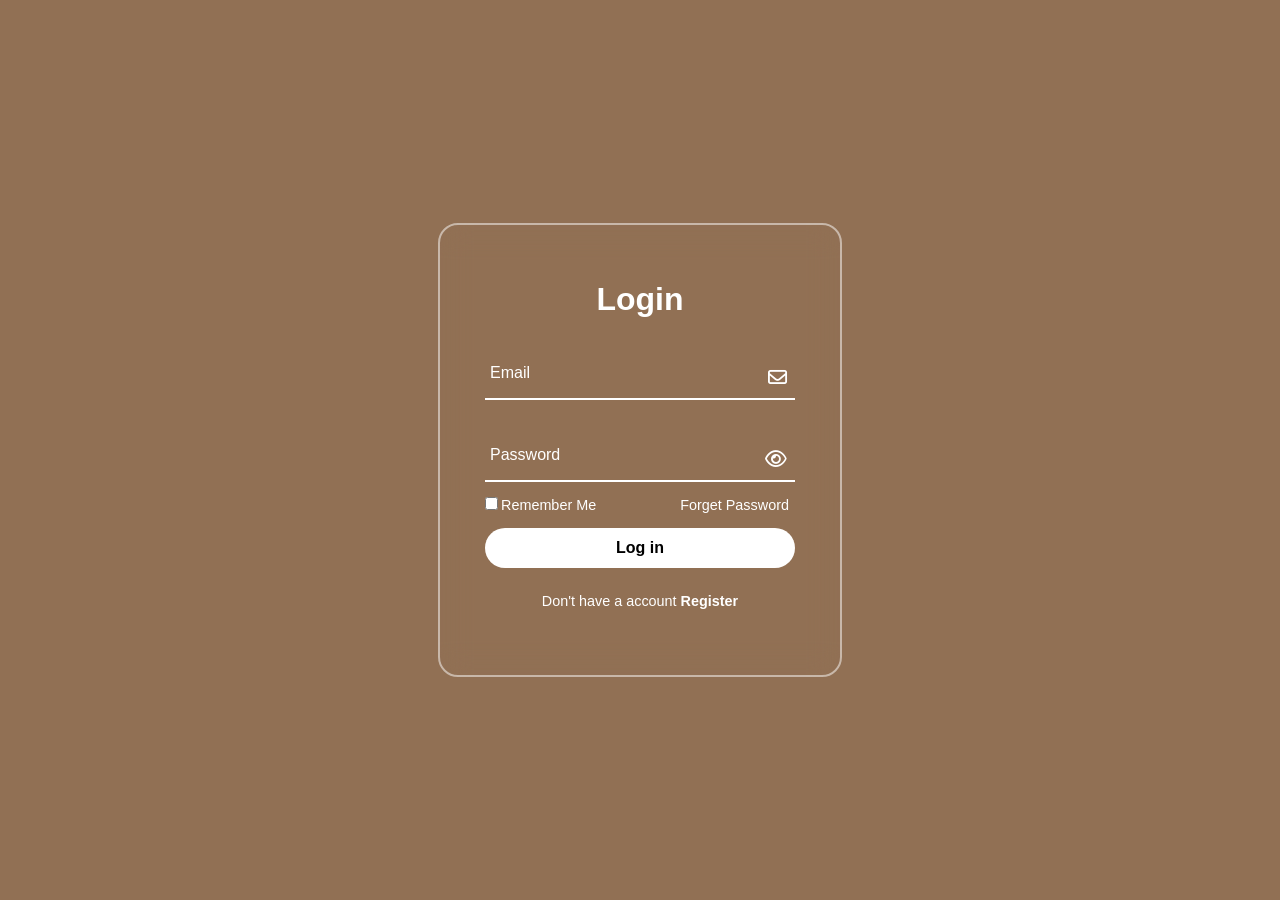
<file: login.html>
<!DOCTYPE html>
<html lang="en">
<head>
    <meta charset="UTF-8">
    <meta name="viewport" content="width=device-width, initial-scale=1.0">
    <link rel="stylesheet" href="https://cdnjs.cloudflare.com/ajax/libs/font-awesome/6.4.0/css/all.min.css">
    <title>Login Page</title>
    <link rel="stylesheet" href="login.css">
</head>
<body>
    <section>
        <div class="form-box">
            <div class="form-value">
                <form action="" id="login-form">
                    <h2>Login</h2>
                    <div class="inputbox">
                        <!-- <i class='bx bx-envelope' ></i> -->
                        <i class="fa-regular fa-envelope"></i>
                        <input type="email" id="email" autocomplete="off" required>
                        <label for="">Email</label>
                        <small>Error message</small>
                    </div>
                    <div class="inputbox">
                        <!-- <i class='bx bx-lock-open-alt'></i> -->
                        <input type="password" id="password" required>
                        <label for="password">Password</label>
                        <div class="eye-area">
                            <div class="eye-box" onclick="myLogPassword()">
                                <i class="fa-regular fa-eye" id="eye"></i>
                                <i class="fa-regular fa-eye-slash" id="eye-slash"></i>
                            </div>
                        </div>
                        <small>Error message</small>
                    </div>
                    <div class="forget">
                        <label for=""><input type="checkbox">Remember Me  
                            <a href="#">Forget Password</a>
                        </label>
                      
                    </div>
                    <button id="btn" type="submit" onclick="sub()">Log in</button>
                    <div class="register">
                        <p>Don't have a account <a href="#">Register</a></p>
                    </div>
                </form>
            </div>
        </div>
    </section>

    <script src="login.js"></script>
</body>
</html>
</file>
<file: login.css>
*{
    margin: 0;
    padding: 0;
    font-family: 'poppins',sans-serif;
}
:root{
    --danger:red;
}
section{
    display: flex;
    justify-content: center;
    align-items: center;
    min-height: 100vh;
    width: 100%;
    background: #917054;
    background-position: center;
    background-size: cover;
}
.form-box{
    position: relative;
    width: 400px;
    height: 450px;
    background: transparent;
    border: 2px solid rgba(255,255,255,0.5);
    border-radius: 20px;
    backdrop-filter: blur(15px);
    display: flex;
    justify-content: center;
    align-items: center;
}
.form-value{
    transition:.5s;
}
h2{
    font-size: 2em;
    color: #fff;
    text-align: center;
}
.inputbox{
    position: relative;
    margin: 30px 0;
    width: 310px;
    border-bottom: 2px solid #fff;
}
.inputbox label{
    position: absolute;
    top: 50%;
    left: 5px;
    transform: translateY(-50%);
    color: #fff;
    font-size: 1em;
    pointer-events: none;
    transition: .5s;
}
input:focus ~ label,
input:valid ~ label{
    top: -5px;
}
.inputbox input {
    width: 100%;
    height: 50px;
    background: transparent;
    border: none;
    outline: none;
    font-size: 1em;
    padding:0 35px 0 5px;
    color: #fff;
}
.inputbox i{
    position: absolute;
    right: 8px;
    color: #fff;
    font-size: 1.2em;
    top: 20px;
}
.inputbox.error input {
    background: transparent;
    border-color: var(--danger);
}
.inputbox small {
    color: var(--danger);
    position: absolute;
    bottom: 0;
    left: 0;
    visibility: hidden;
}
.inputbox.error small {
    visibility: visible;
}
/* .eye-area{
    position: absolute;
    /* top:20px; */
    /* right:8px; */
/* } */ 
.eye-box{
    display: flex;
    justify-content: center;
    align-items: center;
    cursor: pointer;
    /* position: relative; */
}
#eye{
    opacity:1;
}
#eye-slash{
    opacity: 0;
}
.forget{
    margin: -15px 0 15px ;
    font-size: .9em;
    color: #fff;
    display: flex;
    justify-content: space-between;  
}

.forget label input{
    margin-right: 3px;
    
}
.forget label a{
    margin-left: 80px;
    color: #fff;
    text-decoration: none;
}
.forget label a:hover{
    text-decoration: underline;
}
button{
    width: 100%;
    height: 40px;
    border-radius: 40px;
    background: #fff;
    border: none;
    outline: none;
    cursor: pointer;
    font-size: 1em;
    font-weight: 600;
}
.register{
    font-size: .9em;
    color: #fff;
    text-align: center;
    margin: 25px 0 10px;
}
.register p a{
    text-decoration: none;
    color: #fff;
    font-weight: 600;
}
.register p a:hover{
    text-decoration: underline;
}
</file>
